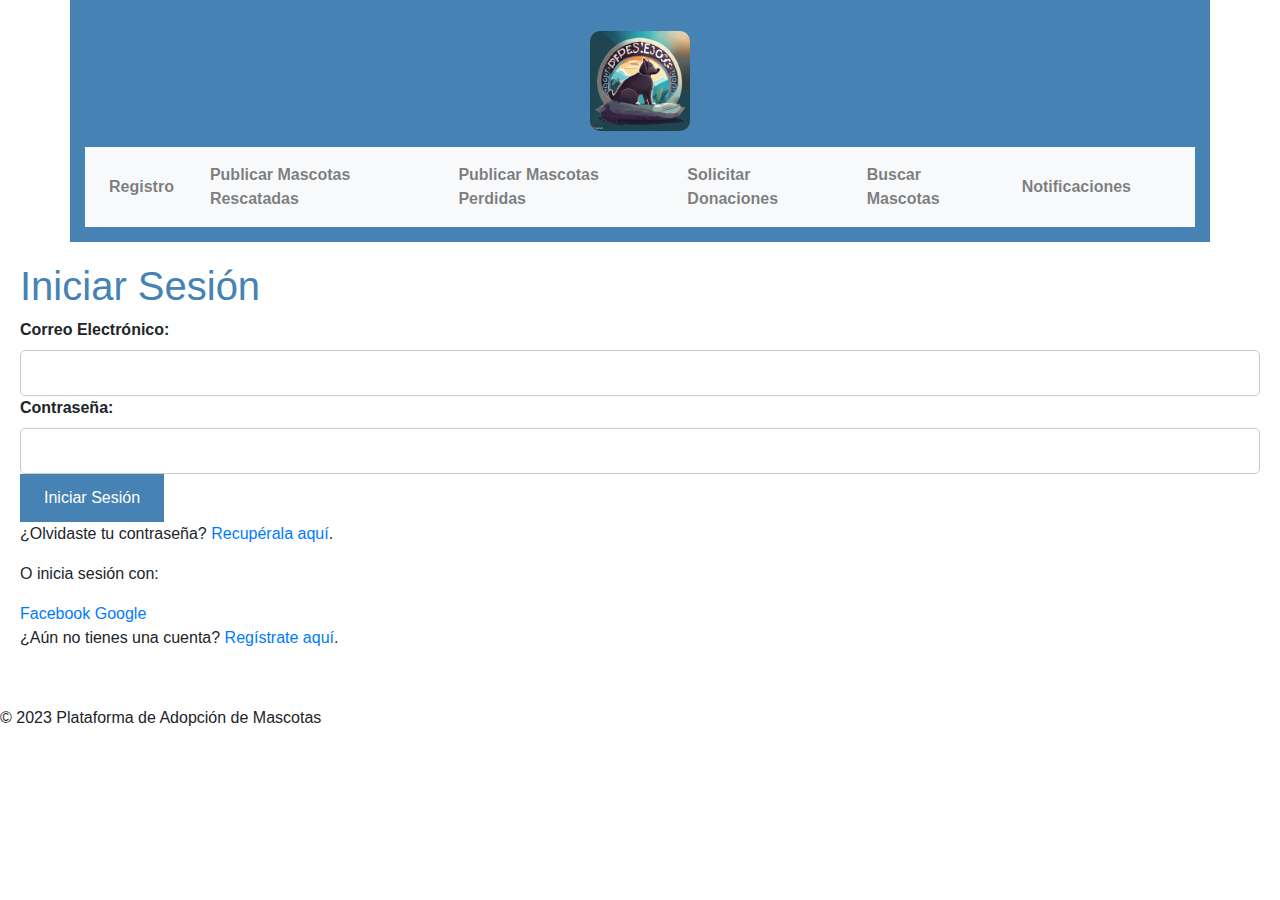
<file: inicio_sesion.html>
<!DOCTYPE html>
<html lang="es">
<head>
    <meta charset="UTF-8">
    <meta name="viewport" content="width=device-width, initial-scale=1.0">
    <link rel="stylesheet" href="styles.css">
    <link rel="stylesheet" href="https://stackpath.bootstrapcdn.com/bootstrap/4.3.1/css/bootstrap.min.css" integrity="sha384-ggOyR0iXCbMQv3Xipma34MD+dH/1fQ784/j6cY/iJTQUOhcWr7x9JvoRxT2MZw1T" crossorigin="anonymous">
    <title>Iniciar Sesión - Plataforma de Adopción de Mascotas</title>
</head>
<body>
    <header class="container">
        <div id="logo" class="text-center py-3">
            <img src="logo.jpg" alt="Logo de la Plataforma" class="img-fluid logo-img">
        </div>
        <nav class="navbar navbar-expand-lg navbar-light bg-light">
            <ul class="navbar-nav ml-auto">
                <li class="nav-item"><a class="nav-link" href="registro.html">Registro</a></li>
                <li class="nav-item"><a class="nav-link" href="publicacion_mascotas_rescatadas.html">Publicar Mascotas Rescatadas</a></li>
                <li class="nav-item"><a class="nav-link" href="publicacion_mascotas_perdidas.html">Publicar Mascotas Perdidas</a></li>
                <li class="nav-item"><a class="nav-link" href="solicitud_donaciones.html">Solicitar Donaciones</a></li>
                <li class="nav-item"><a class="nav-link" href="busqueda_mascotas.html">Buscar Mascotas</a></li>
                <li class="nav-item"><a class="nav-link" href="notificaciones.html">Notificaciones</a></li>
            </ul>
        </nav>
    </header>

    <section id="inicio-sesion">
        <h1>Iniciar Sesión</h1>
        <form id="inicioSesionForm">
            <label for="correo">Correo Electrónico:</label>
            <input type="email" id="correo" name="correo" required>

            <label for="contrasena">Contraseña:</label>
            <input type="password" id="contrasena" name="contrasena" required>

            <button type="submit">Iniciar Sesión</button>
        </form>

        <p>¿Olvidaste tu contraseña? <a href="recuperar_contrasena.html">Recupérala aquí</a>.</p>

        <div id="redes-sociales">
            <p>O inicia sesión con:</p>
            <!-- Agrega aquí botones o enlaces para iniciar sesión con redes sociales -->
            <a href="#" class="social-button">Facebook</a>
            <a href="#" class="social-button">Google</a>
        </div>

        <p>¿Aún no tienes una cuenta? <a href="registro.html">Regístrate aquí</a>.</p>
    </section>

    <footer>
        <p>&copy; 2023 Plataforma de Adopción de Mascotas</p>
    </footer>

    <script src="inicio_sesion.js"></script>
</body>
</html>
</file>
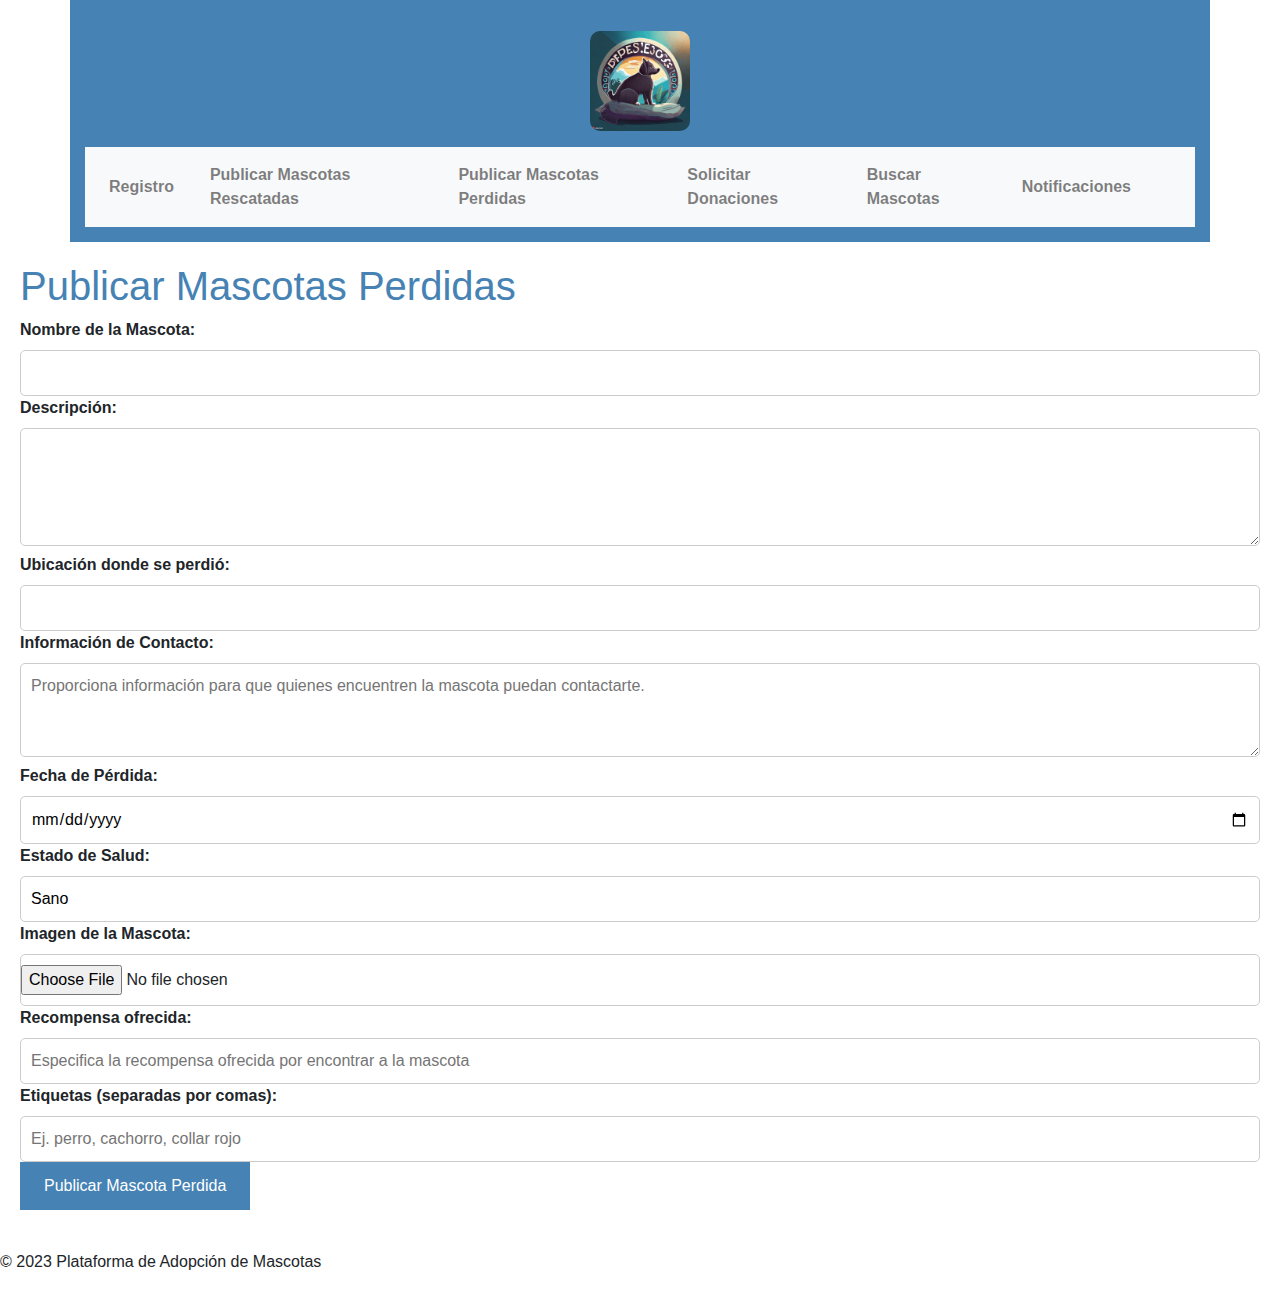
<file: publicacion_mascotas_perdidas.html>
<!DOCTYPE html>
<html lang="es">
<head>
    <meta charset="UTF-8">
    <meta name="viewport" content="width=device-width, initial-scale=1.0">
    <link rel="stylesheet" href="styles.css">
    <link rel="stylesheet" href="https://stackpath.bootstrapcdn.com/bootstrap/4.3.1/css/bootstrap.min.css" integrity="sha384-ggOyR0iXCbMQv3Xipma34MD+dH/1fQ784/j6cY/iJTQUOhcWr7x9JvoRxT2MZw1T" crossorigin="anonymous">
    <title>Publicar Mascotas Perdidas - Plataforma de Adopción de Mascotas</title>
</head>
<body>
    <header class="container">
        <div id="logo" class="text-center py-3">
            <img src="logo.jpg" alt="Logo de la Plataforma" class="img-fluid logo-img">
        </div>
        <nav class="navbar navbar-expand-lg navbar-light bg-light">
            <ul class="navbar-nav ml-auto">
                <li class="nav-item"><a class="nav-link" href="registro.html">Registro</a></li>
                <li class="nav-item"><a class="nav-link" href="publicacion_mascotas_rescatadas.html">Publicar Mascotas Rescatadas</a></li>
                <li class="nav-item"><a class="nav-link" href="publicacion_mascotas_perdidas.html">Publicar Mascotas Perdidas</a></li>
                <li class="nav-item"><a class="nav-link" href="solicitud_donaciones.html">Solicitar Donaciones</a></li>
                <li class="nav-item"><a class="nav-link" href="busqueda_mascotas.html">Buscar Mascotas</a></li>
                <li class="nav-item"><a class="nav-link" href="notificaciones.html">Notificaciones</a></li>
            </ul>
        </nav>
    </header>

    <section id="publicar-perdidas">
        <h1>Publicar Mascotas Perdidas</h1>
        <form id="publicarPerdidasForm">
            <label for="nombreMascota">Nombre de la Mascota:</label>
            <input type="text" id="nombreMascota" name="nombreMascota" required>

            <label for="descripcionMascota">Descripción:</label>
            <textarea id="descripcionMascota" name="descripcionMascota" rows="4" required></textarea>

            <label for="ubicacionPerdida">Ubicación donde se perdió:</label>
            <input type="text" id="ubicacionPerdida" name="ubicacionPerdida" required>

            <label for="contacto">Información de Contacto:</label>
            <textarea id="contacto" name="contacto" rows="3" placeholder="Proporciona información para que quienes encuentren la mascota puedan contactarte." required></textarea>

            <label for="fechaPerdida">Fecha de Pérdida:</label>
            <input type="date" id="fechaPerdida" name="fechaPerdida" required>

            <label for="estadoSaludMascota">Estado de Salud:</label>
            <select id="estadoSaludMascota" name="estadoSaludMascota" required>
                <option value="sano">Sano</option>
                <option value="herido">Herido</option>
                <option value="enfermo">Enfermo</option>
            </select>

            <label for="imagenMascotaPerdida">Imagen de la Mascota:</label>
            <input type="file" id="imagenMascotaPerdida" name="imagenMascotaPerdida" accept="image/*" required>

            <label for="recompensa">Recompensa ofrecida:</label>
            <input type="text" id="recompensa" name="recompensa" placeholder="Especifica la recompensa ofrecida por encontrar a la mascota">

            <label for="etiquetas">Etiquetas (separadas por comas):</label>
            <input type="text" id="etiquetas" name="etiquetas" placeholder="Ej. perro, cachorro, collar rojo">

            <button type="submit">Publicar Mascota Perdida</button>
        </form>
    </section>

    <footer>
        <p>&copy; 2023 Plataforma de Adopción de Mascotas</p>
    </footer>

    <script src="publicacion_mascotas_perdidas.js"></script>
</body>
</html>
</file>
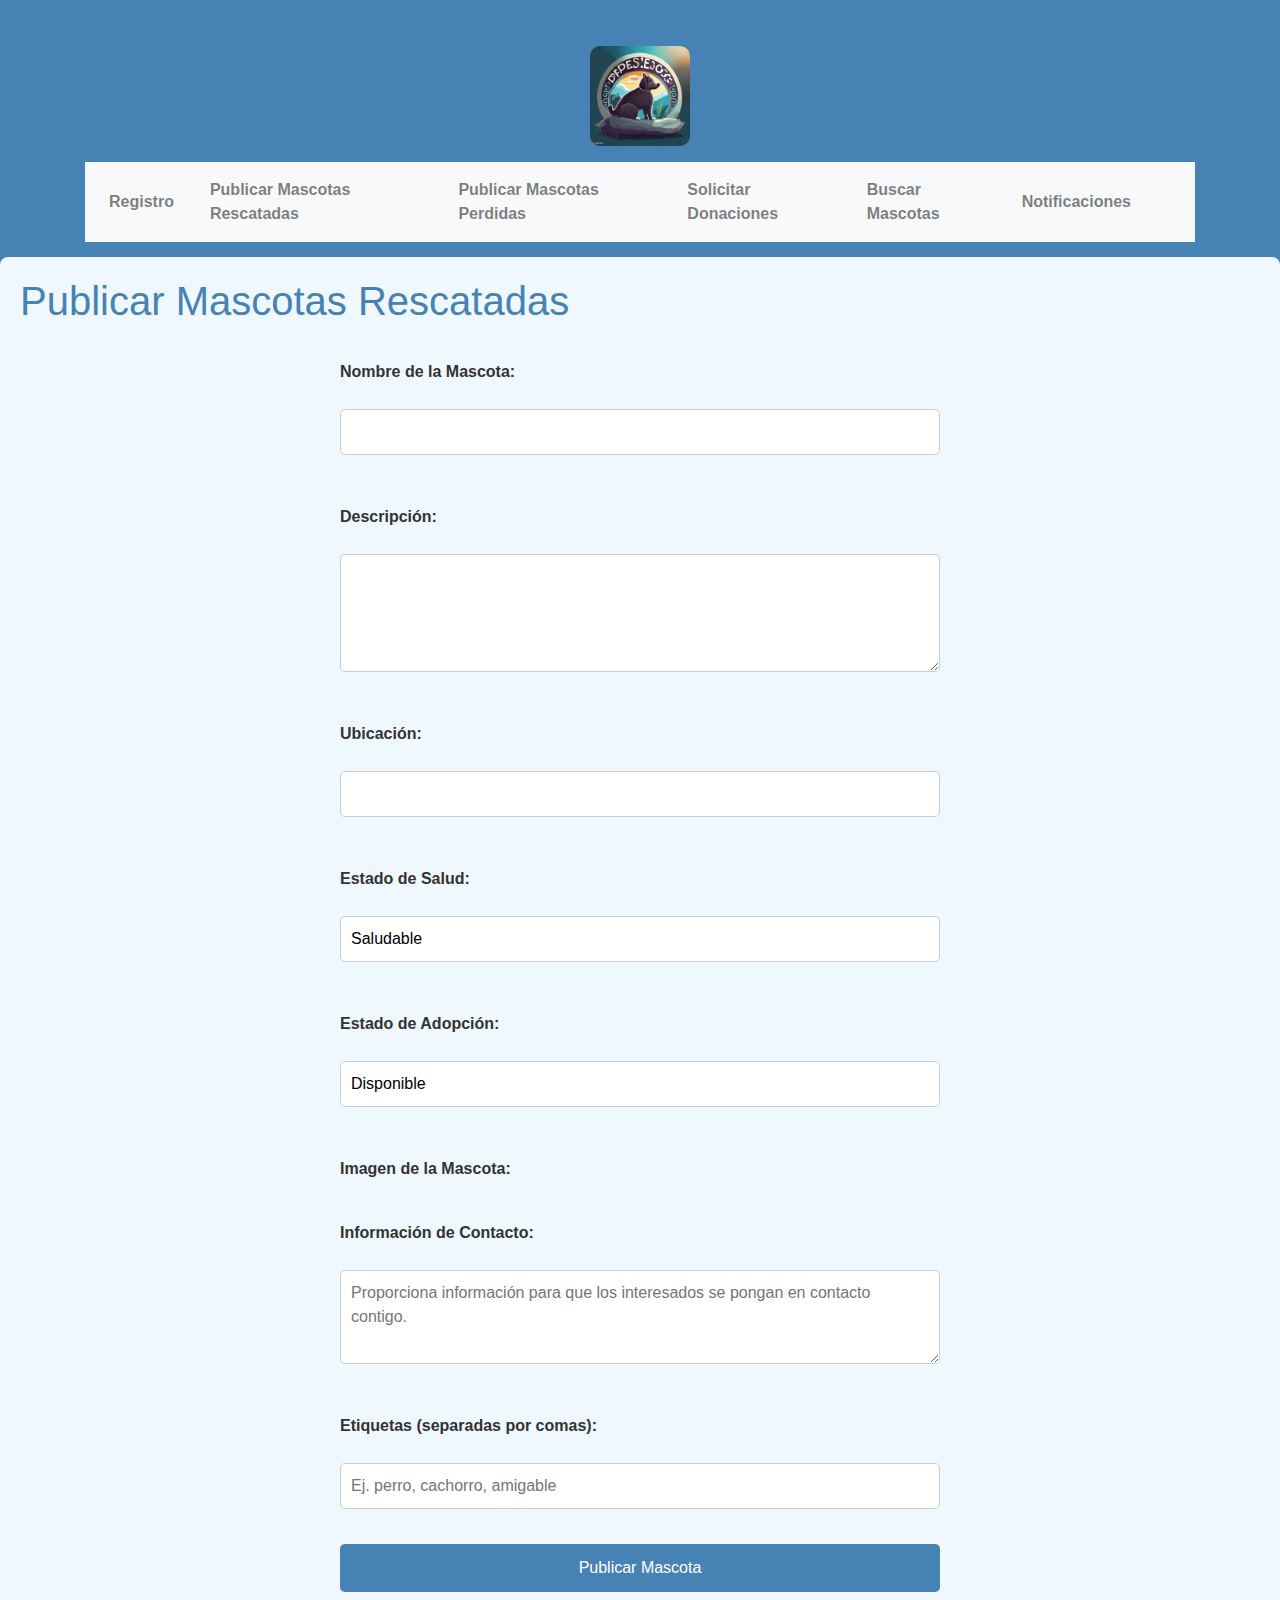
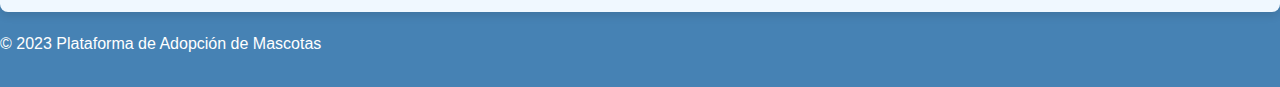
<file: publicacion_mascotas_rescatadas.html>
<!DOCTYPE html>
<html lang="es">
<head>
    <meta charset="UTF-8">
    <meta name="viewport" content="width=device-width, initial-scale=1.0">
    <link rel="stylesheet" href="styles.css">
    <link rel="stylesheet" href="https://stackpath.bootstrapcdn.com/bootstrap/4.3.1/css/bootstrap.min.css" integrity="sha384-ggOyR0iXCbMQv3Xipma34MD+dH/1fQ784/j6cY/iJTQUOhcWr7x9JvoRxT2MZw1T" crossorigin="anonymous">
    <title>Publicar Mascotas Rescatadas - Plataforma de Adopción de Mascotas</title>
</head>
<body>
    <header>
        <header class="container">
            <div id="logo" class="text-center py-3">
                <img src="logo.jpg" alt="Logo de la Plataforma" class="img-fluid logo-img">
            </div>
            <nav class="navbar navbar-expand-lg navbar-light bg-light">
                <ul class="navbar-nav ml-auto">
                    <li class="nav-item"><a class="nav-link" href="registro.html">Registro</a></li>
                    <li class="nav-item"><a class="nav-link" href="publicacion_mascotas_rescatadas.html">Publicar Mascotas Rescatadas</a></li>
                    <li class="nav-item"><a class="nav-link" href="publicacion_mascotas_perdidas.html">Publicar Mascotas Perdidas</a></li>
                    <li class="nav-item"><a class="nav-link" href="solicitud_donaciones.html">Solicitar Donaciones</a></li>
                    <li class="nav-item"><a class="nav-link" href="busqueda_mascotas.html">Buscar Mascotas</a></li>
                    <li class="nav-item"><a class="nav-link" href="notificaciones.html">Notificaciones</a></li>
                </ul>
            </nav>
        </header>

    <section id="publicar-mascotas">
        <h1>Publicar Mascotas Rescatadas</h1>
        <form id="publicarMascotasForm">
            <label for="nombreMascota">Nombre de la Mascota:</label>
            <input type="text" id="nombreMascota" name="nombreMascota" required>

            <label for="descripcionMascota">Descripción:</label>
            <textarea id="descripcionMascota" name="descripcionMascota" rows="4" required></textarea>

            <label for="ubicacionMascota">Ubicación:</label>
            <input type="text" id="ubicacionMascota" name="ubicacionMascota" required>

            <label for="estadoSaludMascota">Estado de Salud:</label>
            <select id="estadoSaludMascota" name="estadoSaludMascota" required>
                <option value="saludable">Saludable</option>
                <option value="enferma">Enferma</option>
                <option value="recuperándose">Recuperándose</option>
            </select>

            <label for="estadoAdopcion">Estado de Adopción:</label>
            <select id="estadoAdopcion" name="estadoAdopcion" required>
                <option value="disponible">Disponible</option>
                <option value="en_proceso">En Proceso</option>
                <option value="adoptada">Adoptada</option>
            </select>

            <label for="imagenMascota">Imagen de la Mascota:</label>
            <input type="file" id="imagenMascota" name="imagenMascota" accept="image/*" required>

            <label for="contacto">Información de Contacto:</label>
            <textarea id="contacto" name="contacto" rows="3" placeholder="Proporciona información para que los interesados se pongan en contacto contigo." required></textarea>

            <label for="etiquetas">Etiquetas (separadas por comas):</label>
            <input type="text" id="etiquetas" name="etiquetas" placeholder="Ej. perro, cachorro, amigable">

            <button type="submit">Publicar Mascota</button>
        </form>
    </section>

    <footer>
        <p>&copy; 2023 Plataforma de Adopción de Mascotas</p>
    </footer>

    <script src="publicacion_mascotas_rescatadas.js"></script>
</body>
</html>
</file>
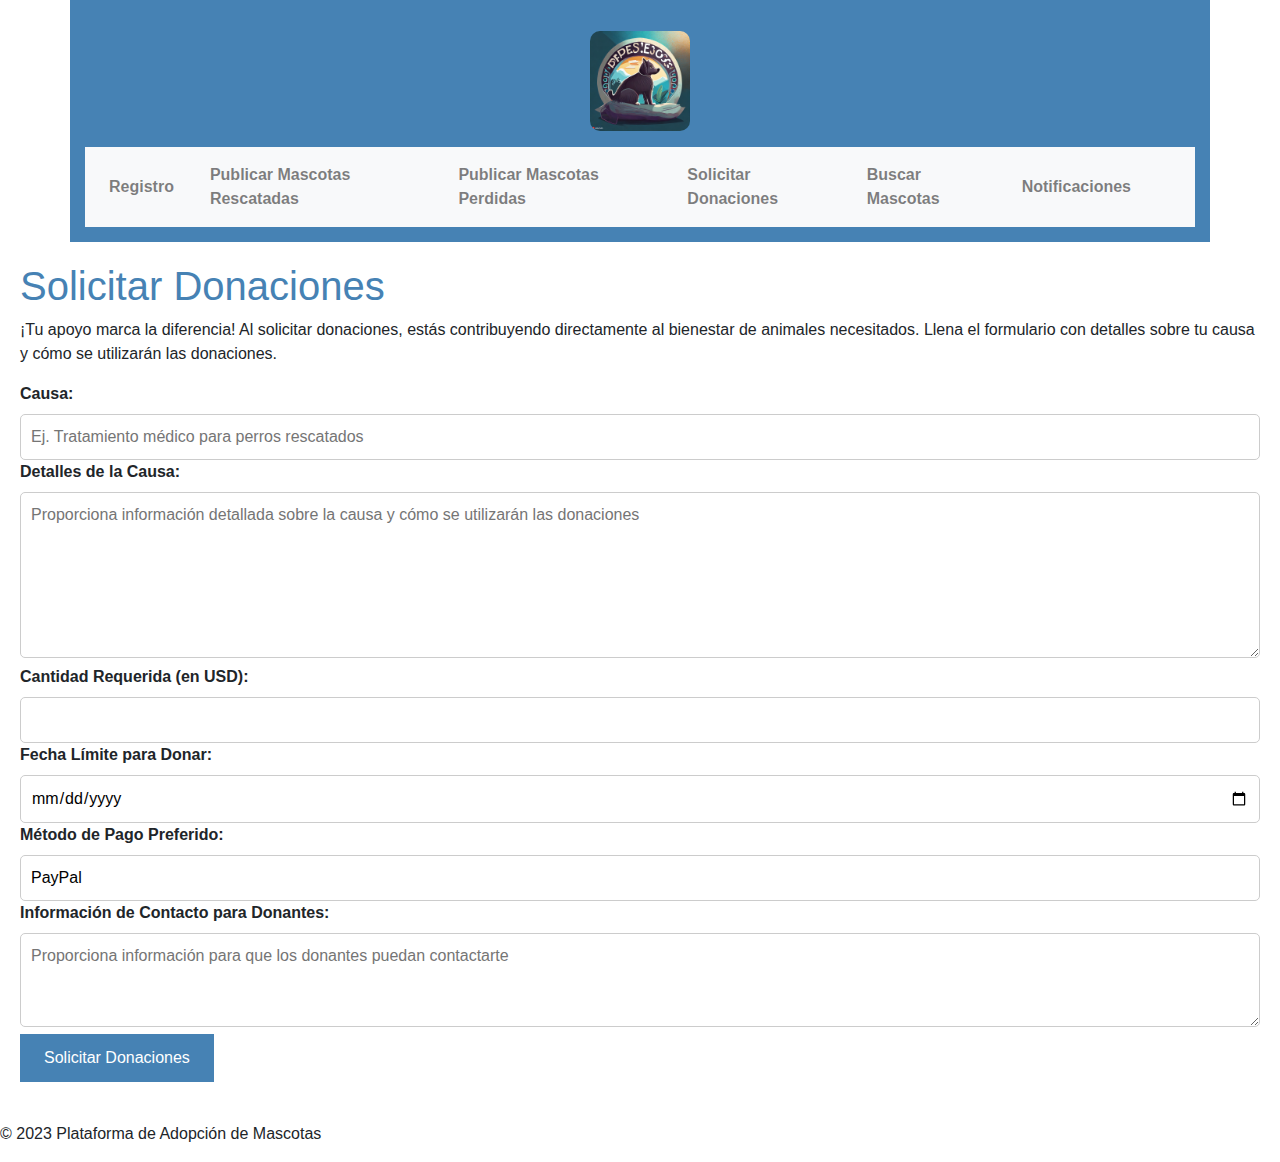
<file: solicitud_donaciones.html>
<!DOCTYPE html>
<html lang="es">
<head>
    <meta charset="UTF-8">
    <meta name="viewport" content="width=device-width, initial-scale=1.0">
    <link rel="stylesheet" href="styles.css">
    <link rel="stylesheet" href="https://stackpath.bootstrapcdn.com/bootstrap/4.3.1/css/bootstrap.min.css" integrity="sha384-ggOyR0iXCbMQv3Xipma34MD+dH/1fQ784/j6cY/iJTQUOhcWr7x9JvoRxT2MZw1T" crossorigin="anonymous">
    <title>Solicitar Donaciones - Plataforma de Adopción de Mascotas</title>
</head>
<body>
    <header class="container">
        <div id="logo" class="text-center py-3">
            <img src="logo.jpg" alt="Logo de la Plataforma" class="img-fluid logo-img">
        </div>
        <nav class="navbar navbar-expand-lg navbar-light bg-light">
            <ul class="navbar-nav ml-auto">
                <li class="nav-item"><a class="nav-link" href="registro.html">Registro</a></li>
                <li class="nav-item"><a class="nav-link" href="publicacion_mascotas_rescatadas.html">Publicar Mascotas Rescatadas</a></li>
                <li class="nav-item"><a class="nav-link" href="publicacion_mascotas_perdidas.html">Publicar Mascotas Perdidas</a></li>
                <li class="nav-item"><a class="nav-link" href="solicitud_donaciones.html">Solicitar Donaciones</a></li>
                <li class="nav-item"><a class="nav-link" href="busqueda_mascotas.html">Buscar Mascotas</a></li>
                <li class="nav-item"><a class="nav-link" href="notificaciones.html">Notificaciones</a></li>
            </ul>
        </nav>
    </header>

    <section id="solicitud-donaciones">
        <h1>Solicitar Donaciones</h1>
        <p>¡Tu apoyo marca la diferencia! Al solicitar donaciones, estás contribuyendo directamente al bienestar de animales necesitados. Llena el formulario con detalles sobre tu causa y cómo se utilizarán las donaciones.</p>

        <form id="solicitudDonacionesForm">
            <label for="causa">Causa:</label>
            <input type="text" id="causa" name="causa" placeholder="Ej. Tratamiento médico para perros rescatados" required>

            <label for="detallesCausa">Detalles de la Causa:</label>
            <textarea id="detallesCausa" name="detallesCausa" rows="6" placeholder="Proporciona información detallada sobre la causa y cómo se utilizarán las donaciones" required></textarea>

            <div class="grid-2">
                <div>
                    <label for="cantidadRequerida">Cantidad Requerida (en USD):</label>
                    <input type="number" id="cantidadRequerida" name="cantidadRequerida" min="1" required>
                </div>
                <div>
                    <label for="fechaLimite">Fecha Límite para Donar:</label>
                    <input type="date" id="fechaLimite" name="fechaLimite" required>
                </div>
            </div>

            <label for="metodoPago">Método de Pago Preferido:</label>
            <select id="metodoPago" name="metodoPago" required>
                <option value="paypal">PayPal</option>
                <option value="tarjeta">Tarjeta de Crédito/Débito</option>
                <option value="transferencia">Transferencia Bancaria</option>
            </select>

            <label for="informacionContacto">Información de Contacto para Donantes:</label>
            <textarea id="informacionContacto" name="informacionContacto" rows="3" placeholder="Proporciona información para que los donantes puedan contactarte" required></textarea>

            <button type="submit">Solicitar Donaciones</button>
        </form>
    </section>

    <footer>
        <p>&copy; 2023 Plataforma de Adopción de Mascotas</p>
    </footer>

    <script src="solicitud_donaciones.js"></script>
</body>
</html>
</file>
<file: styles.css>
body {
    background-color: #18637069; /* Fondo azul claro */
    color: #333; /* Texto gris oscuro */
}

header {
    background-color: #4682b4; /* Fondo azul steelblue */
    color: #ffffff; /* Texto blanco */
    padding: 15px 0;
}

section {
    background-color: #ffffff; /* Fondo blanco */
    padding: 20px;
    margin-bottom: 20px;
    border-radius: 8px;
}

h1, h2, h3 {
    color: #4682b4; /* Texto azul steelblue */
}

a {
    color: #4682b4; /* Enlaces azules steelblue */
}

a:hover {
    color: #2a4d69; /* Cambio de color al pasar el mouse */
}

button {
    background-color: #4682b4; /* Fondo azul steelblue */
    color: #ffffff; /* Texto blanco */
    border: none;
    padding: 10px 20px;
    border-radius: 5px;
    cursor: pointer;
}

button:hover {
    background-color: #2a4d69; /* Cambio de color al pasar el mouse */
}

ul.list-group {
    background-color: #f0f8ff; /* Fondo azul claro para listas */
}
#publicar-mascotas {
    background-color: #f9f9f9; /* Fondo gris claro */
    padding: 30px;
    border-radius: 8px;
    box-shadow: 0 4px 8px rgba(0, 0, 0, 0.1); /* Sombra suave */
}

#publicar-mascotas h1 {
    color: #4682b4; /* Texto azul steelblue */
    margin-bottom: 20px;
}

#publicarMascotasForm {
    max-width: 600px; /* Ancho máximo del formulario para mejor legibilidad */
    margin: 0 auto; /* Centra el formulario en la sección */
}

#publicarMascotasForm label {
    display: block;
    margin: 15px 0 5px;
    color: #333; /* Texto gris oscuro */
}

#publicarMascotasForm input,
#publicarMascotasForm textarea,
#publicarMascotasForm select {
    width: 100%;
    padding: 10px;
    margin-bottom: 15px;
    border: 1px solid #ccc; /* Borde gris claro */
    border-radius: 5px;
    box-sizing: border-box; /* Incluye el padding y el borde en el ancho total */
}

#publicarMascotasForm select {
    cursor: pointer; /* Cambia el cursor al pasar sobre la lista desplegable */
}

#publicarMascotasForm button {
    width: 100%;
    background-color: #4682b4; /* Fondo azul steelblue */
    color: #ffffff; /* Texto blanco */
    padding: 12px;
    border: none;
    border-radius: 5px;
    cursor: pointer;
    font-size: 16px;
    transition: background-color 0.3s; /* Transición suave del color de fondo */
}

#publicarMascotasForm button:hover {
    background-color: #2a4d69; /* Cambio de color al pasar el mouse */
}
.navbar {
    background-color: #4682b4; /* Fondo azul steelblue */
    padding: 15px 0;
}

.navbar-nav {
    display: flex;
    align-items: center;
}

.nav-item {
    margin-right: 20px;
}

.nav-link {
    color: #ffffff; /* Texto blanco */
    font-weight: bold;
    text-decoration: none;
    transition: color 0.3s; /* Transición suave del color de texto */
}

.nav-link:hover {
    color: #2a4d69; /* Cambio de color al pasar el mouse */
}



.navbar {
    background-color: #4682b4; /* Fondo azul steelblue */
    padding: 15px 0;
    display: flex;
    justify-content: center; /* Centrar horizontalmente los elementos del navbar */
    align-items: center;
}

.navbar-nav {
    display: flex;
    align-items: center;
    margin-right: 20px;
}

.nav-item {
    margin-right: 20px;
}

.nav-link {
    color: #ffffff; /* Texto blanco */
    font-weight: bold;
    text-decoration: none;
    transition: color 0.3s; /* Transición suave del color de texto */
}

.nav-link:hover {
    color: #2a4d69; /* Cambio de color al pasar el mouse */
}

.logo-img {
    width: 100px;
    height: 100px;
    border-radius: 10px;
}

/* Animación para los enlaces del navbar */
.nav-item {
    position: relative;
}

.nav-item::before {
    content: "";
    position: absolute;
    width: 100%;
    height: 2px;
    background-color: #2a4d69; /* Color del fondo al pasar el mouse */
    bottom: 0;
    left: 0;
    transform: scaleX(0);
    transform-origin: bottom right;
    transition: transform 0.3s ease-in-out;
}

.nav-item:hover::before {
    transform: scaleX(1);
    transform-origin: bottom left;
}
       
#publicar-mascotas {
    background-color: #f0f8ff; /* Fondo azul claro */
    padding: 20px;
    margin-bottom: 20px;
    border-radius: 8px;
}

#publicarMascotasForm {
    display: grid;
    gap: 20px;
}

label {
    font-weight: bold;
    margin-bottom: 8px;
}

input,
textarea,
select {
    width: 100%;
    padding: 10px;
    border: 1px solid #ccc;
    border-radius: 5px;
    box-sizing: border-box;
}

select {
    appearance: none;
    background: url('https://cdn.iconscout.com/icon/free/png-256/drop-down-arrow-2335719-1982874.png') no-repeat right #fff; /* Agrega una flecha personalizada en el select */
    background-size: 20px;
    background-position: calc(100% - 10px) center;
    padding-right: 30px;
}

input[type="file"] {
    padding: 10px 0;
}

button {
    background-color: #4682b4; /* Fondo azul steelblue */
    color: #ffffff; /* Texto blanco */
    border: none;
    padding: 12px 24px;
    border-radius: 5px;
    cursor: pointer;
    transition: background-color 0.3s; /* Transición suave del color de fondo */
}

button:hover {
    background-color: #2a4d69; /* Cambio de color al pasar el mouse */
}

/* Estilos para las etiquetas (tags) */
#etiquetas {
    display: flex;
}

#etiquetas input {
    flex: 1;
    margin-right: 8px;
}

#etiquetas button {
    flex-shrink: 0;
}

/* Estilos para la imagen de la mascota */
#imagenMascota {
    display: none; /* Oculta el input de tipo file por defecto */
}

#imagenMascotaLabel {
    background-color: #4682b4; /* Fondo azul steelblue */
    color: #ffffff; /* Texto blanco */
    border: none;
    padding: 12px 24px;
    border-radius: 5px;
    cursor: pointer;
    transition: background-color 0.3s; /* Transición suave del color de fondo */
    display: inline-block;
}

#imagenMascotaLabel:hover {
    background-color: #2a4d69; /* Cambio de color al pasar el mouse */
}

#imagenMascotaLabel span {
    margin-left: 8px;
}       
#busqueda-mascotas {
    text-align: center;
}

#busquedaMascotasForm {
    margin-top: 20px;
}

.resultados {
    text-align: left;
}

.resultados ul {
    list-style-type: none;
    padding: 0;
}

.resultados li {
    margin-bottom: 10px;
}

.imagenes-mascotas {
    margin-top: 20px;
    display: flex;
    justify-content: space-around;
    flex-wrap: wrap;
}

.imagenes-mascotas img {
    width: 150px;
    height: 150px;
    margin-bottom: 10px;
    border-radius: 8px;
    transition: transform 0.3s ease-in-out;
}

.imagenes-mascotas img:hover {
    transform: scale(1.1);
}

/* Animación para mostrar los resultados */
#resultadosContainer {
    opacity: 0;
    transition: opacity 0.5s ease-in-out;
}

#resultadosContainer.mostrar {
    opacity: 1;
}
.galeria {
    display: grid;
    grid-template-columns: repeat(auto-fit, minmax(200px, 1fr));
    gap: 20px;
}

.mascota {
    border: 1px solid #ccc;
    padding: 10px;
    border-radius: 8px;
}

.mascota img {
    max-width: 100%;
    border-radius: 4px;
}
</file>
